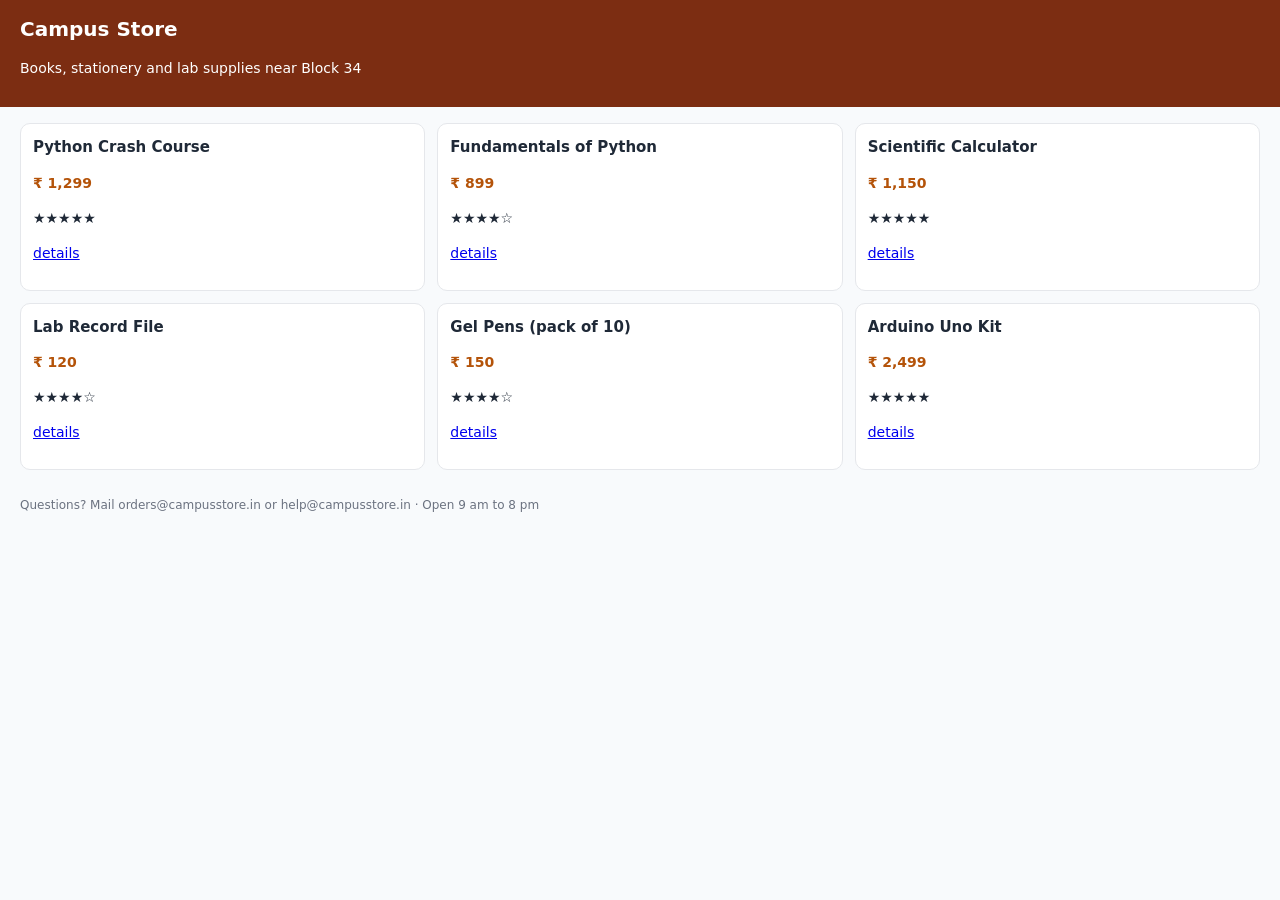
<file: python/data/shop.html>
<!DOCTYPE html>
<html lang="en">
<head>
<meta charset="UTF-8">
<title>Campus Store | Books and stationery</title>
<style>
body { margin: 0; font: 14px/1.5 system-ui, sans-serif; color: #1f2937; background: #f8fafc; }
header { padding: 14px 20px; color: #fff; background: #7c2d12; }
header h1 { margin: 0; font-size: 20px; }
main { display: grid; grid-template-columns: repeat(3, 1fr); gap: 12px; padding: 16px 20px; }
.product { padding: 12px; background: #fff; border: 1px solid #e5e7eb; border-radius: 10px; }
.product h3 { margin: 0 0 4px; font-size: 15px; }
.price { color: #b45309; font-weight: 700; }
footer { padding: 10px 20px; color: #6b7280; font-size: 12px; }
</style>
</head>
<body>
<header><h1>Campus Store</h1><p>Books, stationery and lab supplies near Block 34</p></header>
<main>
<div class="product"><h3>Python Crash Course</h3><p class="price">₹ 1,299</p><span data-rating="4.8">★★★★★</span><p><a href="/books/python-crash-course">details</a></p></div>
<div class="product"><h3>Fundamentals of Python</h3><p class="price">₹ 899</p><span data-rating="4.3">★★★★☆</span><p><a href="/books/fundamentals-of-python">details</a></p></div>
<div class="product"><h3>Scientific Calculator</h3><p class="price">₹ 1,150</p><span data-rating="4.6">★★★★★</span><p><a href="/lab/calculator-fx991">details</a></p></div>
<div class="product"><h3>Lab Record File</h3><p class="price">₹ 120</p><span data-rating="3.9">★★★★☆</span><p><a href="/stationery/lab-record">details</a></p></div>
<div class="product"><h3>Gel Pens (pack of 10)</h3><p class="price">₹ 150</p><span data-rating="4.1">★★★★☆</span><p><a href="/stationery/gel-pens">details</a></p></div>
<div class="product"><h3>Arduino Uno Kit</h3><p class="price">₹ 2,499</p><span data-rating="4.7">★★★★★</span><p><a href="/lab/arduino-kit">details</a></p></div>
</main>
<footer>Questions? Mail orders@campusstore.in or help@campusstore.in · Open 9 am to 8 pm</footer>
</body>
</html>
</file>
